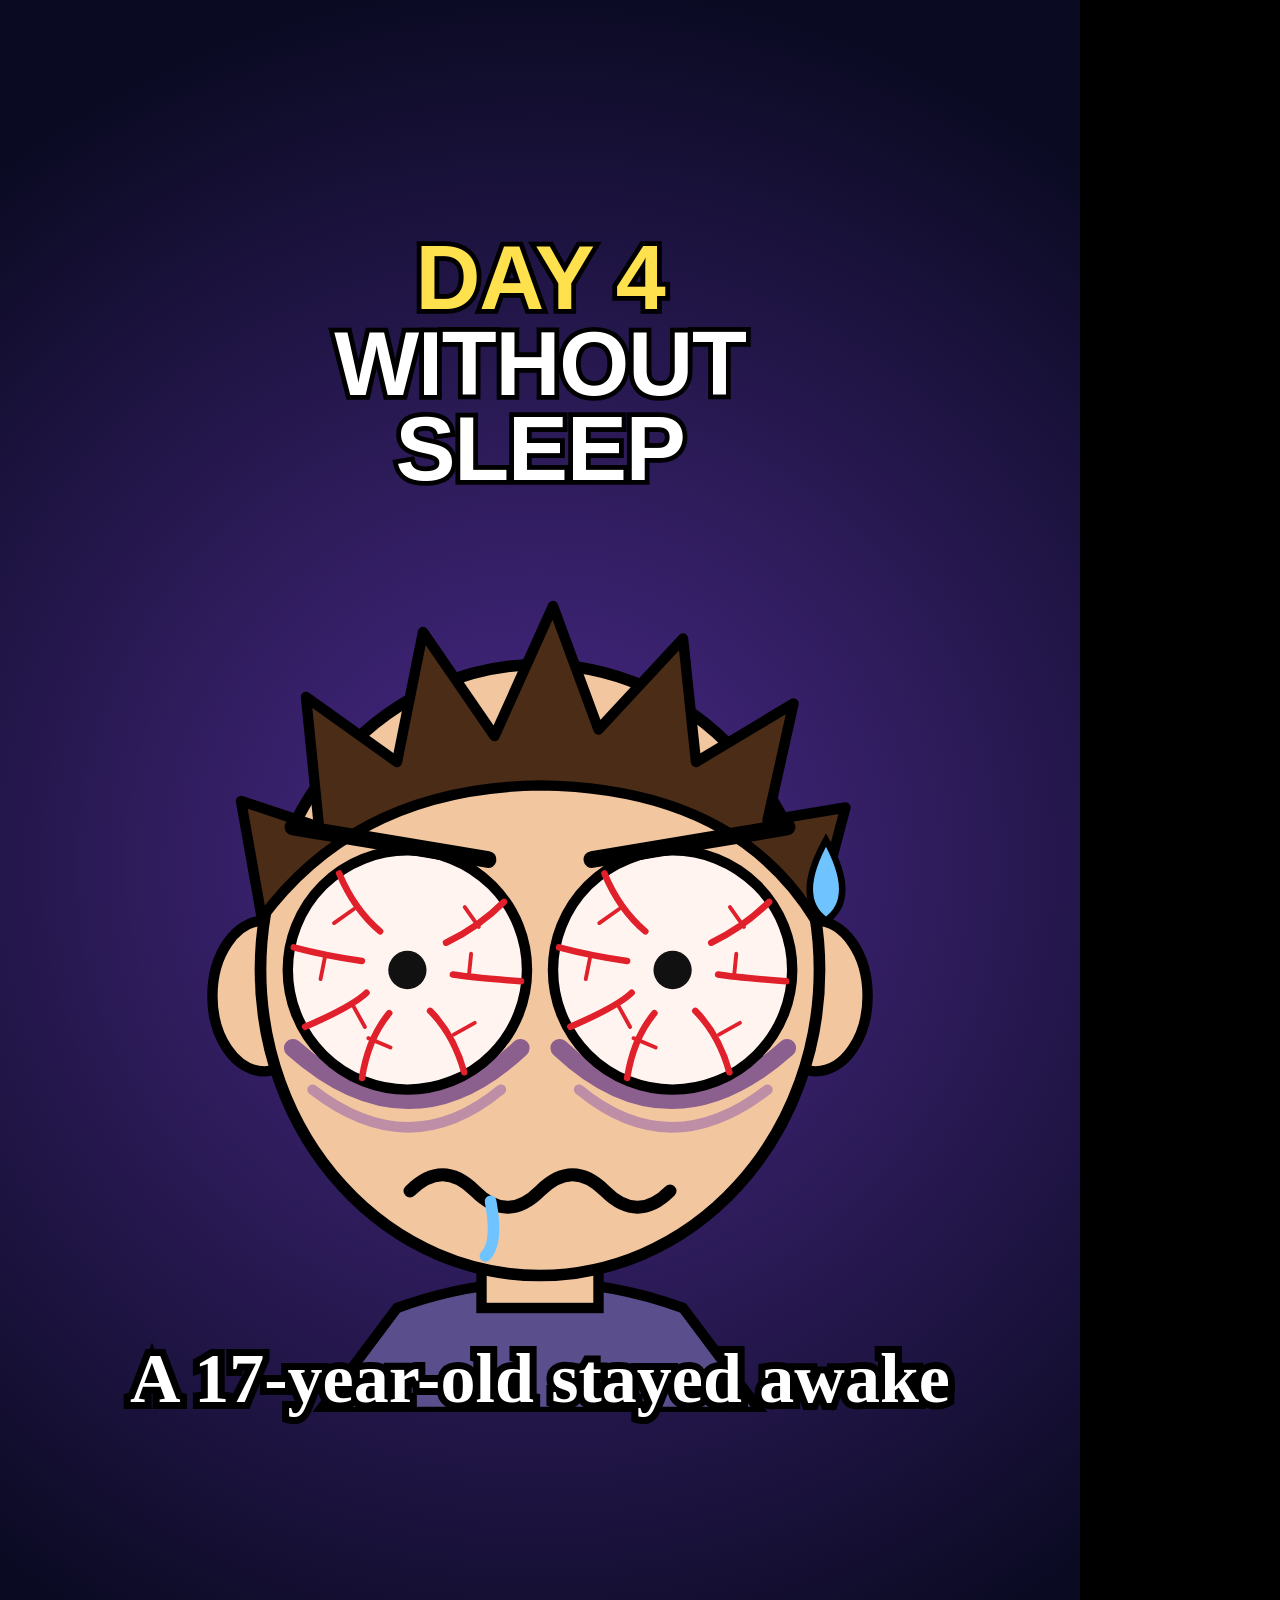
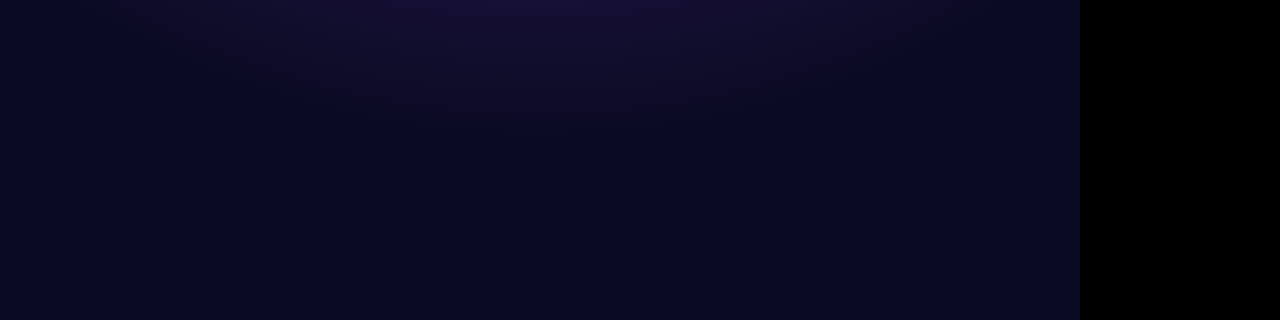
<file: upload-package/shorts/shorts-source.html>
<!doctype html><html><head><meta charset="utf-8"><style>
html,body{margin:0;background:#000}
#c{width:1080px;height:1920px;position:relative;overflow:hidden;font-family:'Inter',sans-serif}
.t{position:absolute;left:0;right:0;text-align:center;font-weight:900;line-height:.95;color:#FFE14D;-webkit-text-stroke:16px #000;paint-order:stroke fill;text-transform:uppercase;letter-spacing:-2px}
.cap{position:absolute;left:70px;right:70px;top:1340px;text-align:center;font:900 70px/1.12 Inter;color:#fff;-webkit-text-stroke:14px #000;paint-order:stroke fill}
.cap b{color:#FFE14D}
.abs{position:absolute}
</style></head><body><div id="c"></div><script>
function eye(cx, cy, r, mood){
  let s = `<circle cx="${cx}" cy="${cy}" r="${r}" fill="${mood==='happy'?'#fff':'#FFF4F0'}" stroke="#000" stroke-width="8"/>`;
  if (mood !== 'happy'){
    // blood vessels
    const veins = [[-1,-.2],[-.9,.5],[1,.1],[.85,-.6],[-.4,.95],[.5,.9],[-.6,-.85]];
    veins.forEach(([dx,dy],i)=>{
      const x1=cx+dx*r*.95, y1=cy+dy*r*.95, mx=cx+dx*r*.6+(i%2?8:-8), my=cy+dy*r*.6, x2=cx+dx*r*.38, y2=cy+dy*r*.38;
      s += `<path d="M${x1} ${y1} Q${mx} ${my} ${x2} ${y2}" stroke="#E0202A" stroke-width="5" fill="none" stroke-linecap="round"/>`;
      s += `<path d="M${mx} ${my} l${dy*18} ${-dx*18}" stroke="#E0202A" stroke-width="3" fill="none" stroke-linecap="round"/>`;
    });
  }
  if (mood === 'spiral'){
    let d = `M${cx} ${cy}`;
    for (let a=0; a<6*Math.PI; a+=0.2){ const rr = a/(6*Math.PI)*r*.72; d += ` L${cx+Math.cos(a)*rr} ${cy+Math.sin(a)*rr}`; }
    s += `<path d="${d}" stroke="#000" stroke-width="7" fill="none" stroke-linecap="round"/>`;
  } else if (mood === 'happy'){
    s += `<circle cx="${cx+6}" cy="${cy+4}" r="${r*.42}" fill="#2B1B10"/><circle cx="${cx+16}" cy="${cy-8}" r="${r*.14}" fill="#fff"/>`;
  } else {
    // tiny shrunken pupil = shock
    s += `<circle cx="${cx}" cy="${cy}" r="${r*.16}" fill="#111"/>`;
  }
  return s;
}
function face(mood, opts={}){
  const skin = mood==='happy' ? '#FFD2A6' : '#F2C7A0';
  let s = `<svg viewBox="0 0 600 640" width="${opts.w||600}" height="${(opts.w||600)*640/600}" xmlns="http://www.w3.org/2000/svg">`;
  // neck + shirt
  s += `<path d="M190 560 Q300 520 410 560 L470 640 L130 640 Z" fill="${mood==='happy'?'#3BA7FF':'#5B4E8C'}" stroke="#000" stroke-width="8"/>`;
  s += `<rect x="255" y="470" width="90" height="90" fill="${skin}" stroke="#000" stroke-width="8"/>`;
  // ears
  s += `<ellipse cx="88" cy="320" rx="40" ry="58" fill="${skin}" stroke="#000" stroke-width="8"/><ellipse cx="512" cy="320" rx="40" ry="58" fill="${skin}" stroke="#000" stroke-width="8"/>`;
  // head
  s += `<ellipse cx="300" cy="300" rx="215" ry="235" fill="${skin}" stroke="#000" stroke-width="9"/>`;
  // hair
  if (mood==='happy'){
    s += `<path d="M92 250 Q110 70 300 62 Q490 70 508 250 Q450 150 300 150 Q160 150 92 250Z" fill="#4A2C17" stroke="#000" stroke-width="8"/>`;
  } else {
    s += `<path d="M86 260 L70 170 L130 190 L120 90 L190 140 L210 40 L265 120 L310 20 L345 115 L410 45 L420 140 L495 95 L475 185 L535 175 L512 262 Q450 160 300 158 Q160 160 86 260Z" fill="#4A2C17" stroke="#000" stroke-width="8" stroke-linejoin="round"/>`;
  }
  // eye bags
  if (mood!=='happy'){
    s += `<path d="M110 360 Q200 440 285 360" stroke="#7A4E8C" stroke-width="14" fill="none" stroke-linecap="round" opacity=".85"/>`;
    s += `<path d="M315 360 Q400 440 490 360" stroke="#7A4E8C" stroke-width="14" fill="none" stroke-linecap="round" opacity=".85"/>`;
    s += `<path d="M125 392 Q200 450 270 392" stroke="#9B6AA8" stroke-width="8" fill="none" stroke-linecap="round" opacity=".6"/>`;
    s += `<path d="M330 392 Q400 450 475 392" stroke="#9B6AA8" stroke-width="8" fill="none" stroke-linecap="round" opacity=".6"/>`;
  }
  // eyes
  const er = mood==='happy' ? 58 : 92;
  s += eye(198, 300, er, mood) + eye(402, 300, er, mood);
  // brows
  if (mood==='happy'){
    s += `<path d="M150 215 Q198 190 246 215" stroke="#000" stroke-width="12" fill="none" stroke-linecap="round"/><path d="M354 215 Q402 190 450 215" stroke="#000" stroke-width="12" fill="none" stroke-linecap="round"/>`;
  } else {
    s += `<path d="M110 190 L260 215" stroke="#000" stroke-width="13" stroke-linecap="round"/><path d="M490 190 L340 215" stroke="#000" stroke-width="13" stroke-linecap="round"/>`;
  }
  // mouth
  if (mood==='happy'){
    s += `<path d="M215 430 Q300 510 385 430 Z" fill="#7A1F1F" stroke="#000" stroke-width="8" stroke-linejoin="round"/><path d="M240 448 Q300 470 360 448" fill="#fff"/>`;
  } else {
    s += `<path d="M200 470 Q225 445 250 470 T300 470 T350 470 T400 470" stroke="#000" stroke-width="10" fill="none" stroke-linecap="round"/>`;
    s += `<path d="M262 478 Q268 510 258 520" stroke="#6FC3FF" stroke-width="9" fill="none" stroke-linecap="round"/>`; // drool
  }
  // sweat drop
  if (mood!=='happy') s += `<path d="M520 200 Q545 245 520 262 Q495 245 520 200Z" fill="#6FC3FF" stroke="#000" stroke-width="5"/>`;
  s += `</svg>`;
  return s;
}
function mug(x,y,sc=1){
  return `<svg style="position:absolute;left:${x}px;top:${y}px" width="${200*sc}" height="${230*sc}" viewBox="0 0 200 230">
   <path d="M60 40 Q50 15 65 0 M100 40 Q90 15 105 0 M140 40 Q130 15 145 0" stroke="#fff" stroke-width="7" fill="none" stroke-linecap="round" opacity=".8"/>
   <path d="M150 90 Q195 95 190 135 Q185 175 145 170" stroke="#000" stroke-width="24" fill="none"/>
   <path d="M150 90 Q195 95 190 135 Q185 175 145 170" stroke="#fff" stroke-width="10" fill="none"/>
   <path d="M30 55 L170 55 L158 215 Q100 230 42 215 Z" fill="#fff" stroke="#000" stroke-width="9" stroke-linejoin="round"/>
   <text x="100" y="160" text-anchor="middle" font-family="Inter" font-weight="900" font-size="58" fill="#E8202A">x12</text></svg>`;
}
function clock(x,y,size,label){
  return `<svg style="position:absolute;left:${x}px;top:${y}px" width="${size}" height="${size}" viewBox="0 0 200 200">
   <circle cx="100" cy="100" r="88" fill="#fff" stroke="#000" stroke-width="12"/>
   ${[...Array(12)].map((_,i)=>{const a=i*Math.PI/6;return `<line x1="${100+Math.cos(a)*70}" y1="${100+Math.sin(a)*70}" x2="${100+Math.cos(a)*80}" y2="${100+Math.sin(a)*80}" stroke="#000" stroke-width="6"/>`}).join('')}
   <line x1="100" y1="100" x2="100" y2="38" stroke="#000" stroke-width="10" stroke-linecap="round"/>
   <line x1="100" y1="100" x2="148" y2="122" stroke="#E8202A" stroke-width="8" stroke-linecap="round"/>
   <circle cx="100" cy="100" r="9" fill="#000"/></svg>`;
}
function arrow(x,y,rot,len=230){
  return `<svg style="position:absolute;left:${x}px;top:${y}px;transform:rotate(${rot}deg);transform-origin:0 50%" width="${len+40}" height="120" viewBox="0 0 ${len+40} 120">
   <path d="M0 60 L${len-50} 60" stroke="#000" stroke-width="40" stroke-linecap="round"/>
   <path d="M${len-80} 10 L${len+20} 60 L${len-80} 110 Z" fill="#000" stroke="#000" stroke-width="14" stroke-linejoin="round"/>
   <path d="M0 60 L${len-50} 60" stroke="#E8202A" stroke-width="24" stroke-linecap="round"/>
   <path d="M${len-70} 26 L${len} 60 L${len-70} 94 Z" fill="#E8202A"/></svg>`;
}

const W=1080,H=1920;
const ease=x=>1-Math.pow(1-Math.min(1,Math.max(0,x)),3);
const pop=u=>{const k=Math.min(1,u/0.35);return 0.6+0.4*ease(k)+0.08*Math.sin(Math.min(1,k)*Math.PI)};
function helmetFace(){
  const h=`<path d="M45 345 C45 0 555 0 555 345 L515 365 L495 300 C480 170 120 170 105 300 L85 365 Z" fill="#1E5AA8" stroke="#000" stroke-width="10" stroke-linejoin="round"/>
  <path d="M300 18 L300 175" stroke="#fff" stroke-width="30"/><path d="M300 18 L300 175" stroke="#E8202A" stroke-width="12"/>
  <circle cx="92" cy="330" r="22" fill="#0E2E5C" stroke="#000" stroke-width="6"/>
  <g stroke="#000" stroke-width="22" stroke-linecap="round"><path d="M120 420 L480 420 M150 500 L450 500 M230 400 L230 530 M370 400 L370 530"/></g>
  <g stroke="#C9CED6" stroke-width="12" stroke-linecap="round"><path d="M120 420 L480 420 M150 500 L450 500 M230 400 L230 530 M370 400 L370 530"/></g>`;
  return face('wrecked',{w:780}).replace(/<\/svg>$/,h+'</svg>');
}
function pizza(){return `<svg width="520" height="520" viewBox="0 0 520 520"><path d="M60 80 Q260 10 460 80 L260 500 Z" fill="#FFC94A" stroke="#000" stroke-width="12" stroke-linejoin="round"/>
 <path d="M60 80 Q260 10 460 80 L440 120 Q260 60 80 120 Z" fill="#D9892B" stroke="#000" stroke-width="10" stroke-linejoin="round"/>
 ${[[200,170],[320,180],[260,280],[230,380],[330,300]].map(([x,y])=>`<circle cx="${x}" cy="${y}" r="34" fill="#D63A2A" stroke="#000" stroke-width="7"/>`).join('')}</svg>`}
function beer(){return `<svg width="300" height="380" viewBox="0 0 300 380"><path d="M210 120 Q290 120 285 200 Q280 280 210 275" stroke="#000" stroke-width="34" fill="none"/><path d="M210 120 Q290 120 285 200 Q280 280 210 275" stroke="#fff" stroke-width="16" fill="none"/>
 <rect x="30" y="80" width="190" height="280" rx="20" fill="#FFB627" stroke="#000" stroke-width="12"/>
 <path d="M20 90 Q40 20 90 50 Q120 10 160 45 Q210 20 230 90 Z" fill="#fff" stroke="#000" stroke-width="12" stroke-linejoin="round"/></svg>`}
function capAt(lines,u,dur){ // lines: array of chunks; distribute by word count
  const wc=lines.map(l=>l.split(' ').length),tot=wc.reduce((a,b)=>a+b,0);let acc=0;
  for(let i=0;i<lines.length;i++){acc+=wc[i]/tot*dur;if(u<acc)return lines[i]}return lines[lines.length-1];}
const hl=s=>s.replace(/\*(.+?)\*/g,'<b>$1</b>');

const SH={
 1:{dur:35,segs:[
  {a:0,b:3,cap:['A 17-year-old stayed awake','for *11 days* straight.'],draw:(u)=>`
     <div class="abs" style="inset:0;background:radial-gradient(circle at 50% 45%,#4B2A8A,#0A0A22 75%)"></div>
     <div class="abs" style="left:${540-390}px;top:580px;transform:scale(${1+u*0.12});transform-origin:50% 40%">${face('wrecked',{w:780})}</div>
     <div class="t" style="top:150px;font-size:150px;transform:scale(${pop(u)})">DAY 4<br><span style="color:#fff">WITHOUT SLEEP</span></div>`},
  {a:3,b:12,cap:['By *day 3* he was seeing things:','shadows moving…','street signs that','looked like *people*.'],draw:(u)=>{
     const st=window.__d/4, day=Math.min(4,1+Math.floor(u/st)), fl=(u%st)<0.25?Math.abs(Math.cos((u%st)/0.25*Math.PI)):1;
     const shadows=[0,1,2].map(i=>{const x=((u*90+i*400)%1400)-200,y=250+i*330;return `<svg class="abs" style="left:${x}px;top:${y}px;opacity:.55" width="220" height="300" viewBox="0 0 220 300"><path d="M110 10 Q190 10 200 110 L215 300 L5 300 L20 110 Q30 10 110 10Z" fill="#000"/><ellipse cx="80" cy="100" rx="16" ry="9" fill="#FF3B3B"/><ellipse cx="140" cy="100" rx="16" ry="9" fill="#FF3B3B"/></svg>`}).join('');
     return `<div class="abs" style="inset:0;background:radial-gradient(circle at 50% 40%,#1E6B5A,#05141A 75%)"></div>${shadows}
     <div class="abs" style="left:290px;top:230px;width:500px;height:560px;background:#fff;border:14px solid #000;border-radius:40px;transform:scaleY(${fl});overflow:hidden">
       <div style="height:150px;background:#E8202A;border-bottom:12px solid #000;font:900 100px/150px Inter;color:#fff;text-align:center">DAY</div>
       <div style="font:900 330px/400px Inter;text-align:center;color:#111">${day}</div></div>
     <div class="abs" style="left:330px;top:820px;transform:rotate(${Math.sin(u*3)*4}deg)">${face('wrecked',{w:420})}</div>`}},
  {a:12,b:25,cap:['And on *day 4?*','He became convinced','he was a *professional*','*football player.*','He wasn\'t joking.','He *believed* it.'],draw:(u)=>{
     const crowd=[...Array(70)].map((_,i)=>`<div class="abs" style="left:${(i*137)%1080}px;top:${60+((i*53)%300)+Math.sin(u*8+i)*10}px;width:46px;height:46px;border-radius:50%;background:hsl(${(i*47)%360},70%,60%);border:5px solid #000"></div>`).join('');
     const flash=(Math.floor(u*6)%5===0)?'opacity:.9':'opacity:0';
     return `<div class="abs" style="inset:0;background:linear-gradient(#0B1E3D 0 22%,#2E8B3A 22%)"></div>${crowd}
     <div class="abs" style="left:0;right:0;top:0;height:420px;background:#fff;${flash}"></div>
     <div class="abs" style="left:0;right:0;top:860px;height:14px;background:#fff"></div>
     <div class="abs" style="left:150px;top:${420-Math.abs(Math.sin(u*4))*40}px">${helmetFace()}</div>
     <div class="t" style="top:1120px;font-size:130px;transform:rotate(-4deg) scale(${pop(u)})">"I'M A PRO!"</div>`}},
  {a:25,b:35,cap:['So how long did he sleep','when it was all over?','The answer\'s in','the *full video.*'],draw:(u)=>{
     const z=[0,1,2].map(i=>{const k=((u*0.6+i/3)%1);return `<div class="abs" style="left:${700+k*150+i*20}px;top:${700-k*450}px;font:900 ${70+k*80}px Inter;color:#fff;-webkit-text-stroke:10px #000;paint-order:stroke fill;opacity:${1-k}">Z</div>`}).join('');
     const fall=ease(u/0.8);
     return `<div class="abs" style="inset:0;background:radial-gradient(circle at 50% 40%,#2A3B7A,#0A0F2A 75%)"></div>
     <div class="abs" style="left:880px;top:140px;width:120px;height:120px;border-radius:50%;background:#FFF3B0;box-shadow:-30px 0 0 0 #2A3B7A inset"></div>
     <div class="abs" style="left:60px;top:860px;width:960px;height:120px;background:#8A5A3B;border:12px solid #000;border-radius:20px"></div>
     <div class="abs" style="left:90px;top:740px;width:320px;height:150px;background:#fff;border:12px solid #000;border-radius:70px"></div>
     <div class="abs" style="left:${120}px;top:${380+fall*120}px;transform:rotate(${-90*fall}deg);transform-origin:50% 60%">${face('wrecked',{w:420})}</div>
     <div class="abs" style="left:330px;top:770px;width:690px;height:160px;background:#3BA7FF;border:12px solid #000;border-radius:30px 30px 10px 10px"></div>
     ${z}
     ${u>5?`<div class="t" style="top:1080px;font-size:130px;transform:scale(${1+0.06*Math.sin(u*6)})">FULL VIDEO ↓</div>`:''}`}},
 ]},
 2:{dur:25,segs:[
  {a:0,b:3,cap:['Pulled an all-nighter?','Your brain might be *"drunk"*','right now.'],draw:(u)=>`
     <div class="abs" style="inset:0;background:radial-gradient(circle at 50% 45%,#7A2E8C,#1A0A2A 75%)"></div>
     <div class="abs" style="left:100px;right:100px;top:1180px;height:18px;background:#fff;border:6px solid #000"></div>
     <div class="abs" style="left:${150+Math.sin(u*5)*60}px;top:430px;transform:rotate(${Math.sin(u*4)*14}deg);transform-origin:50% 100%">${face('wrecked',{w:780})}</div>
     <div class="t" style="top:150px;font-size:150px;transform:scale(${pop(u)})">24 HRS<br>AWAKE = ?</div>`},
  {a:3,b:15,cap:['Staying awake about *24 hours*','impairs you about as much as','a blood alcohol level of *0.10%*.','That\'s over the','*legal driving limit.*'],draw:(u)=>`
     <div class="abs" style="inset:0;background:radial-gradient(circle at 50% 40%,#C2410C,#3A0E05 75%)"></div>
     <div class="abs" style="left:130px;top:${350+Math.sin(u*2)*15}px">${clock(0,0,330)}</div>
     <div class="t" style="top:400px;left:470px;right:auto;font-size:230px;color:#fff">=</div>
     <div class="abs" style="left:640px;top:${330+Math.sin(u*2+1)*15}px">${beer()}</div>
     <div class="t" style="top:830px;font-size:${u<0.4?150*pop(u/0.4*0.35):190}px">≈ 0.10%<br><span style="color:#fff;font-size:120px">BAC</span></div>
     ${u>8?`<div class="abs" style="left:300px;top:150px;width:480px;padding:20px;background:#E8202A;border:10px solid #000;border-radius:24px;font:900 70px Inter;color:#fff;text-align:center;transform:rotate(-3deg) scale(${pop(u-8)})">DON'T DRIVE!</div>`:''}`},
  {a:15,b:25,cap:['That\'s also why *4 a.m. pizza*','suddenly sounds like a great idea.','Want to see what happens','after *11 days?*','Full video linked.'],draw:(u)=>{
     const hearts=[0,1,2,3].map(i=>{const k=((u*0.5+i/4)%1);return `<div class="abs" style="left:${150+i*220}px;top:${900-k*700}px;font-size:${90}px;opacity:${1-k}">❤️</div>`}).join('');
     return `<div class="abs" style="inset:0;background:radial-gradient(circle at 50% 45%,#FFB627,#C2410C 80%)"></div>${hearts}
     <div class="abs" style="left:150px;top:300px">${face('happy',{w:780})}</div>
     <div class="abs" style="left:280px;top:${740+Math.sin(u*5)*12}px;transform:rotate(${-8+Math.sin(u*3)*5}deg)">${pizza()}</div>
     <div class="t" style="top:120px;font-size:130px;transform:rotate(-3deg) scale(${pop(u)})">4 A.M. 🍕</div>
     ${u>6?`<div class="t" style="top:1660px;font-size:110px;transform:scale(${1+0.06*Math.sin(u*6)})">FULL VIDEO ↓</div>`:''}`}},
 ]}};
const S=SH[new URLSearchParams(location.search).get('s')||1];
const qd=new URLSearchParams(location.search).get('d');
if(qd){let a=0;qd.split(',').map(Number).forEach((d,i)=>{S.segs[i].a=a;S.segs[i].b=a+d;a+=d});S.dur=a;}
window.DUR=S.dur;
const c=document.getElementById('c');
window.render=t=>{const s=S.segs.find(s=>t>=s.a&&t<s.b)||S.segs[S.segs.length-1];const u=t-s.a;window.__d=s.b-s.a;
  c.innerHTML=s.draw(u)+`<div class="cap">${hl(capAt(s.cap,u,s.b-s.a))}</div>`;};
render(0);
</script></body></html>
</file>
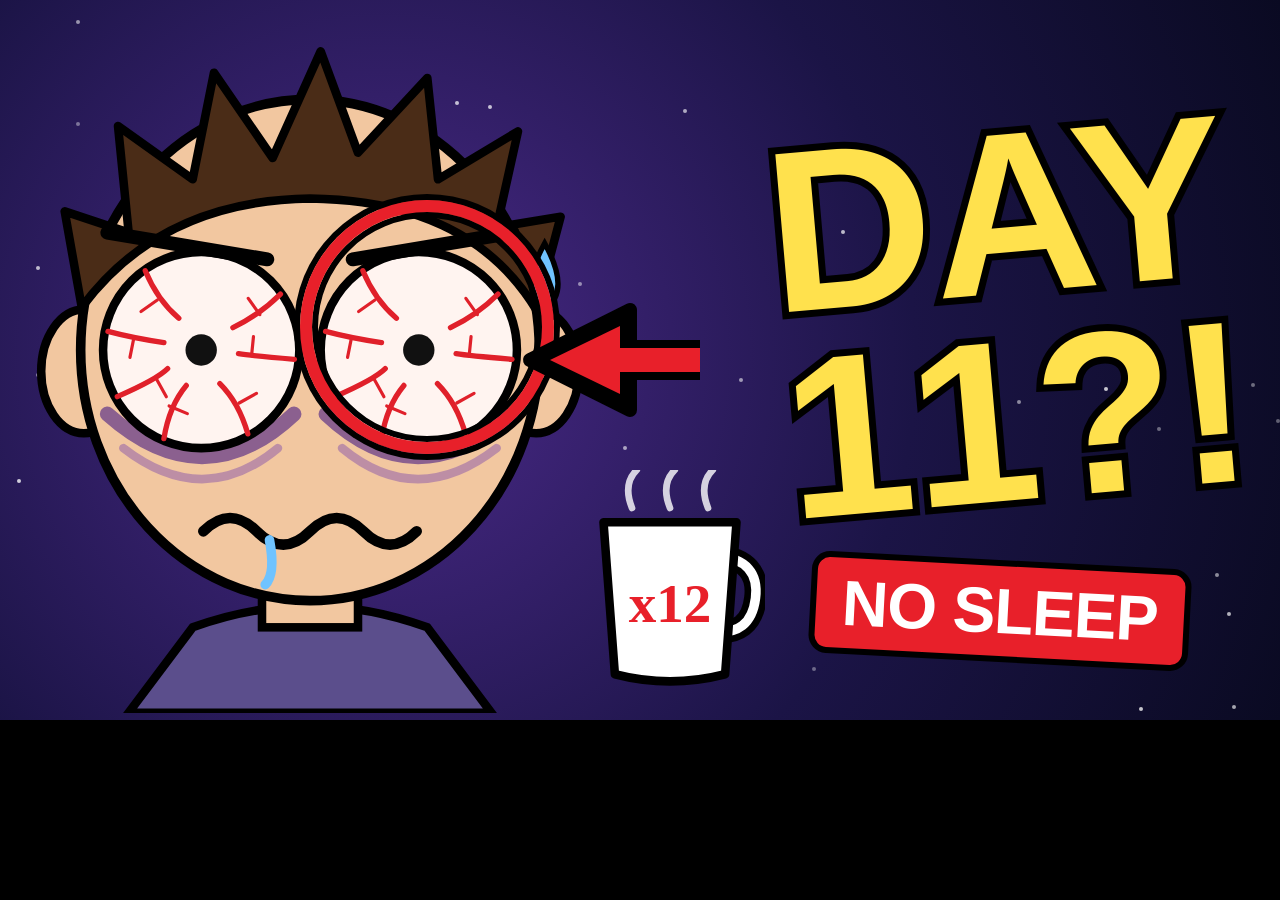
<file: upload-package/thumbnails/thumbnail-source.html>
<!doctype html>
<html><head><meta charset="utf-8">
<style>
  html,body{margin:0;padding:0;background:#000}
  #c{width:1280px;height:720px;position:relative;overflow:hidden;font-family:'Inter','Inter Display',sans-serif}
  .t{position:absolute;font-weight:900;line-height:.9;letter-spacing:-2px;
     color:#FFE14D;-webkit-text-stroke:14px #000;paint-order:stroke fill;text-transform:uppercase}
  .w{color:#fff}
  .pill{position:absolute;background:#E8202A;color:#fff;font-weight:900;border:6px solid #000;
     border-radius:18px;padding:8px 26px;text-transform:uppercase;letter-spacing:-1px}
</style></head>
<body><div id="c"></div>
<script>
const V = new URLSearchParams(location.search).get('v') || 'A';
const c = document.getElementById('c');

// ---------- cartoon face (original art) ----------
function eye(cx, cy, r, mood){
  let s = `<circle cx="${cx}" cy="${cy}" r="${r}" fill="${mood==='happy'?'#fff':'#FFF4F0'}" stroke="#000" stroke-width="8"/>`;
  if (mood !== 'happy'){
    // blood vessels
    const veins = [[-1,-.2],[-.9,.5],[1,.1],[.85,-.6],[-.4,.95],[.5,.9],[-.6,-.85]];
    veins.forEach(([dx,dy],i)=>{
      const x1=cx+dx*r*.95, y1=cy+dy*r*.95, mx=cx+dx*r*.6+(i%2?8:-8), my=cy+dy*r*.6, x2=cx+dx*r*.38, y2=cy+dy*r*.38;
      s += `<path d="M${x1} ${y1} Q${mx} ${my} ${x2} ${y2}" stroke="#E0202A" stroke-width="5" fill="none" stroke-linecap="round"/>`;
      s += `<path d="M${mx} ${my} l${dy*18} ${-dx*18}" stroke="#E0202A" stroke-width="3" fill="none" stroke-linecap="round"/>`;
    });
  }
  if (mood === 'spiral'){
    let d = `M${cx} ${cy}`;
    for (let a=0; a<6*Math.PI; a+=0.2){ const rr = a/(6*Math.PI)*r*.72; d += ` L${cx+Math.cos(a)*rr} ${cy+Math.sin(a)*rr}`; }
    s += `<path d="${d}" stroke="#000" stroke-width="7" fill="none" stroke-linecap="round"/>`;
  } else if (mood === 'happy'){
    s += `<circle cx="${cx+6}" cy="${cy+4}" r="${r*.42}" fill="#2B1B10"/><circle cx="${cx+16}" cy="${cy-8}" r="${r*.14}" fill="#fff"/>`;
  } else {
    // tiny shrunken pupil = shock
    s += `<circle cx="${cx}" cy="${cy}" r="${r*.16}" fill="#111"/>`;
  }
  return s;
}
function face(mood, opts={}){
  const skin = mood==='happy' ? '#FFD2A6' : '#F2C7A0';
  let s = `<svg viewBox="0 0 600 640" width="${opts.w||600}" height="${(opts.w||600)*640/600}" xmlns="http://www.w3.org/2000/svg">`;
  // neck + shirt
  s += `<path d="M190 560 Q300 520 410 560 L470 640 L130 640 Z" fill="${mood==='happy'?'#3BA7FF':'#5B4E8C'}" stroke="#000" stroke-width="8"/>`;
  s += `<rect x="255" y="470" width="90" height="90" fill="${skin}" stroke="#000" stroke-width="8"/>`;
  // ears
  s += `<ellipse cx="88" cy="320" rx="40" ry="58" fill="${skin}" stroke="#000" stroke-width="8"/><ellipse cx="512" cy="320" rx="40" ry="58" fill="${skin}" stroke="#000" stroke-width="8"/>`;
  // head
  s += `<ellipse cx="300" cy="300" rx="215" ry="235" fill="${skin}" stroke="#000" stroke-width="9"/>`;
  // hair
  if (mood==='happy'){
    s += `<path d="M92 250 Q110 70 300 62 Q490 70 508 250 Q450 150 300 150 Q160 150 92 250Z" fill="#4A2C17" stroke="#000" stroke-width="8"/>`;
  } else {
    s += `<path d="M86 260 L70 170 L130 190 L120 90 L190 140 L210 40 L265 120 L310 20 L345 115 L410 45 L420 140 L495 95 L475 185 L535 175 L512 262 Q450 160 300 158 Q160 160 86 260Z" fill="#4A2C17" stroke="#000" stroke-width="8" stroke-linejoin="round"/>`;
  }
  // eye bags
  if (mood!=='happy'){
    s += `<path d="M110 360 Q200 440 285 360" stroke="#7A4E8C" stroke-width="14" fill="none" stroke-linecap="round" opacity=".85"/>`;
    s += `<path d="M315 360 Q400 440 490 360" stroke="#7A4E8C" stroke-width="14" fill="none" stroke-linecap="round" opacity=".85"/>`;
    s += `<path d="M125 392 Q200 450 270 392" stroke="#9B6AA8" stroke-width="8" fill="none" stroke-linecap="round" opacity=".6"/>`;
    s += `<path d="M330 392 Q400 450 475 392" stroke="#9B6AA8" stroke-width="8" fill="none" stroke-linecap="round" opacity=".6"/>`;
  }
  // eyes
  const er = mood==='happy' ? 58 : 92;
  s += eye(198, 300, er, mood) + eye(402, 300, er, mood);
  // brows
  if (mood==='happy'){
    s += `<path d="M150 215 Q198 190 246 215" stroke="#000" stroke-width="12" fill="none" stroke-linecap="round"/><path d="M354 215 Q402 190 450 215" stroke="#000" stroke-width="12" fill="none" stroke-linecap="round"/>`;
  } else {
    s += `<path d="M110 190 L260 215" stroke="#000" stroke-width="13" stroke-linecap="round"/><path d="M490 190 L340 215" stroke="#000" stroke-width="13" stroke-linecap="round"/>`;
  }
  // mouth
  if (mood==='happy'){
    s += `<path d="M215 430 Q300 510 385 430 Z" fill="#7A1F1F" stroke="#000" stroke-width="8" stroke-linejoin="round"/><path d="M240 448 Q300 470 360 448" fill="#fff"/>`;
  } else {
    s += `<path d="M200 470 Q225 445 250 470 T300 470 T350 470 T400 470" stroke="#000" stroke-width="10" fill="none" stroke-linecap="round"/>`;
    s += `<path d="M262 478 Q268 510 258 520" stroke="#6FC3FF" stroke-width="9" fill="none" stroke-linecap="round"/>`; // drool
  }
  // sweat drop
  if (mood!=='happy') s += `<path d="M520 200 Q545 245 520 262 Q495 245 520 200Z" fill="#6FC3FF" stroke="#000" stroke-width="5"/>`;
  s += `</svg>`;
  return s;
}
function mug(x,y,sc=1){
  return `<svg style="position:absolute;left:${x}px;top:${y}px" width="${200*sc}" height="${230*sc}" viewBox="0 0 200 230">
   <path d="M60 40 Q50 15 65 0 M100 40 Q90 15 105 0 M140 40 Q130 15 145 0" stroke="#fff" stroke-width="7" fill="none" stroke-linecap="round" opacity=".8"/>
   <path d="M150 90 Q195 95 190 135 Q185 175 145 170" stroke="#000" stroke-width="24" fill="none"/>
   <path d="M150 90 Q195 95 190 135 Q185 175 145 170" stroke="#fff" stroke-width="10" fill="none"/>
   <path d="M30 55 L170 55 L158 215 Q100 230 42 215 Z" fill="#fff" stroke="#000" stroke-width="9" stroke-linejoin="round"/>
   <text x="100" y="160" text-anchor="middle" font-family="Inter" font-weight="900" font-size="58" fill="#E8202A">x12</text></svg>`;
}
function clock(x,y,size,label){
  return `<svg style="position:absolute;left:${x}px;top:${y}px" width="${size}" height="${size}" viewBox="0 0 200 200">
   <circle cx="100" cy="100" r="88" fill="#fff" stroke="#000" stroke-width="12"/>
   ${[...Array(12)].map((_,i)=>{const a=i*Math.PI/6;return `<line x1="${100+Math.cos(a)*70}" y1="${100+Math.sin(a)*70}" x2="${100+Math.cos(a)*80}" y2="${100+Math.sin(a)*80}" stroke="#000" stroke-width="6"/>`}).join('')}
   <line x1="100" y1="100" x2="100" y2="38" stroke="#000" stroke-width="10" stroke-linecap="round"/>
   <line x1="100" y1="100" x2="148" y2="122" stroke="#E8202A" stroke-width="8" stroke-linecap="round"/>
   <circle cx="100" cy="100" r="9" fill="#000"/></svg>`;
}
function arrow(x,y,rot,len=230){
  return `<svg style="position:absolute;left:${x}px;top:${y}px;transform:rotate(${rot}deg);transform-origin:0 50%" width="${len+40}" height="120" viewBox="0 0 ${len+40} 120">
   <path d="M0 60 L${len-50} 60" stroke="#000" stroke-width="40" stroke-linecap="round"/>
   <path d="M${len-80} 10 L${len+20} 60 L${len-80} 110 Z" fill="#000" stroke="#000" stroke-width="14" stroke-linejoin="round"/>
   <path d="M0 60 L${len-50} 60" stroke="#E8202A" stroke-width="24" stroke-linecap="round"/>
   <path d="M${len-70} 26 L${len} 60 L${len-70} 94 Z" fill="#E8202A"/></svg>`;
}
const stars = n => [...Array(n)].map(()=>`<div style="position:absolute;left:${Math.random()*1280}px;top:${Math.random()*720}px;width:4px;height:4px;border-radius:50%;background:#fff;opacity:${.3+Math.random()*.5}"></div>`).join('');

let html = '';
if (V === 'A'){
  c.style.background = 'radial-gradient(circle at 30% 50%, #4B2A8A 0%, #1B1446 55%, #0A0A22 100%)';
  html += stars(40);
  html += `<div style="position:absolute;left:-10px;top:30px">${face('wrecked',{w:640})}</div>`;
  // red ring around the right eye
  html += `<div style="position:absolute;left:300px;top:200px;width:230px;height:230px;border-radius:50%;border:12px solid #E8202A;box-shadow:0 0 0 6px #000, inset 0 0 0 6px #000"></div>`;
  html += `<div class="t" style="right:40px;top:110px;font-size:230px;transform:rotate(-5deg)">DAY<br>11?!</div>`;
  html += arrow(700, 300, 180, 150);
  html += `<div class="pill" style="right:90px;top:560px;font-size:64px;transform:rotate(3deg)">NO SLEEP</div>`;
  html += mug(575, 470, .95);
}
if (V === 'B'){
  c.style.background = 'linear-gradient(90deg,#7FD3FF 0 50%, #2A0F1F 50% 100%)';
  html += `<div style="position:absolute;left:640px;top:0;width:640px;height:720px;background:radial-gradient(circle at 50% 50%, #8A1D2C 0%, #2A0F1F 70%)"></div>`;
  html += `<div style="position:absolute;left:40px;top:150px">${face('happy',{w:520})}</div>`;
  html += `<div style="position:absolute;left:700px;top:140px">${face('spiral',{w:540})}</div>`;
  // lightning divider
  html += `<svg style="position:absolute;left:570px;top:0" width="140" height="720" viewBox="0 0 140 720"><path d="M80 0 L20 300 L90 300 L30 720 L130 260 L60 260 L120 0Z" fill="#FFE14D" stroke="#000" stroke-width="10" stroke-linejoin="round"/></svg>`;
  html += `<div class="t w" style="left:120px;top:30px;font-size:130px">DAY 1</div>`;
  html += `<div class="t" style="right:70px;top:30px;font-size:130px">DAY 11</div>`;
}
if (V === 'C'){
  c.style.background = 'radial-gradient(circle at 70% 55%, #1E6B5A 0%, #0D2B30 55%, #050D12 100%)';
  // shadow "hallucination" creature
  html += `<svg style="position:absolute;left:930px;top:-70px;opacity:.6" width="460" height="820" viewBox="0 0 460 820">
    <path d="M230 30 Q340 30 360 180 L440 820 L20 820 L100 180 Q120 30 230 30Z" fill="#000"/>
    <ellipse cx="185" cy="170" rx="26" ry="14" fill="#FF3B3B"/><ellipse cx="275" cy="170" rx="26" ry="14" fill="#FF3B3B"/>
    <path d="M100 330 Q20 420 -10 520 M360 330 Q440 420 470 520" stroke="#000" stroke-width="34" stroke-linecap="round"/></svg>`;
  html += `<div style="position:absolute;left:600px;top:70px">${face('wrecked',{w:620})}</div>`;
  html += clock(470, 470, 190);
  html += `<div class="t" style="left:50px;top:70px;font-size:190px">11 DAYS</div>`;
  html += `<div class="t w" style="left:50px;top:250px;font-size:150px">AWAKE</div>`;
  html += `<div class="pill" style="left:60px;top:445px;font-size:58px;transform:rotate(-3deg)">264 HOURS</div>`;
}
c.innerHTML = html;
</script></body></html>
</file>
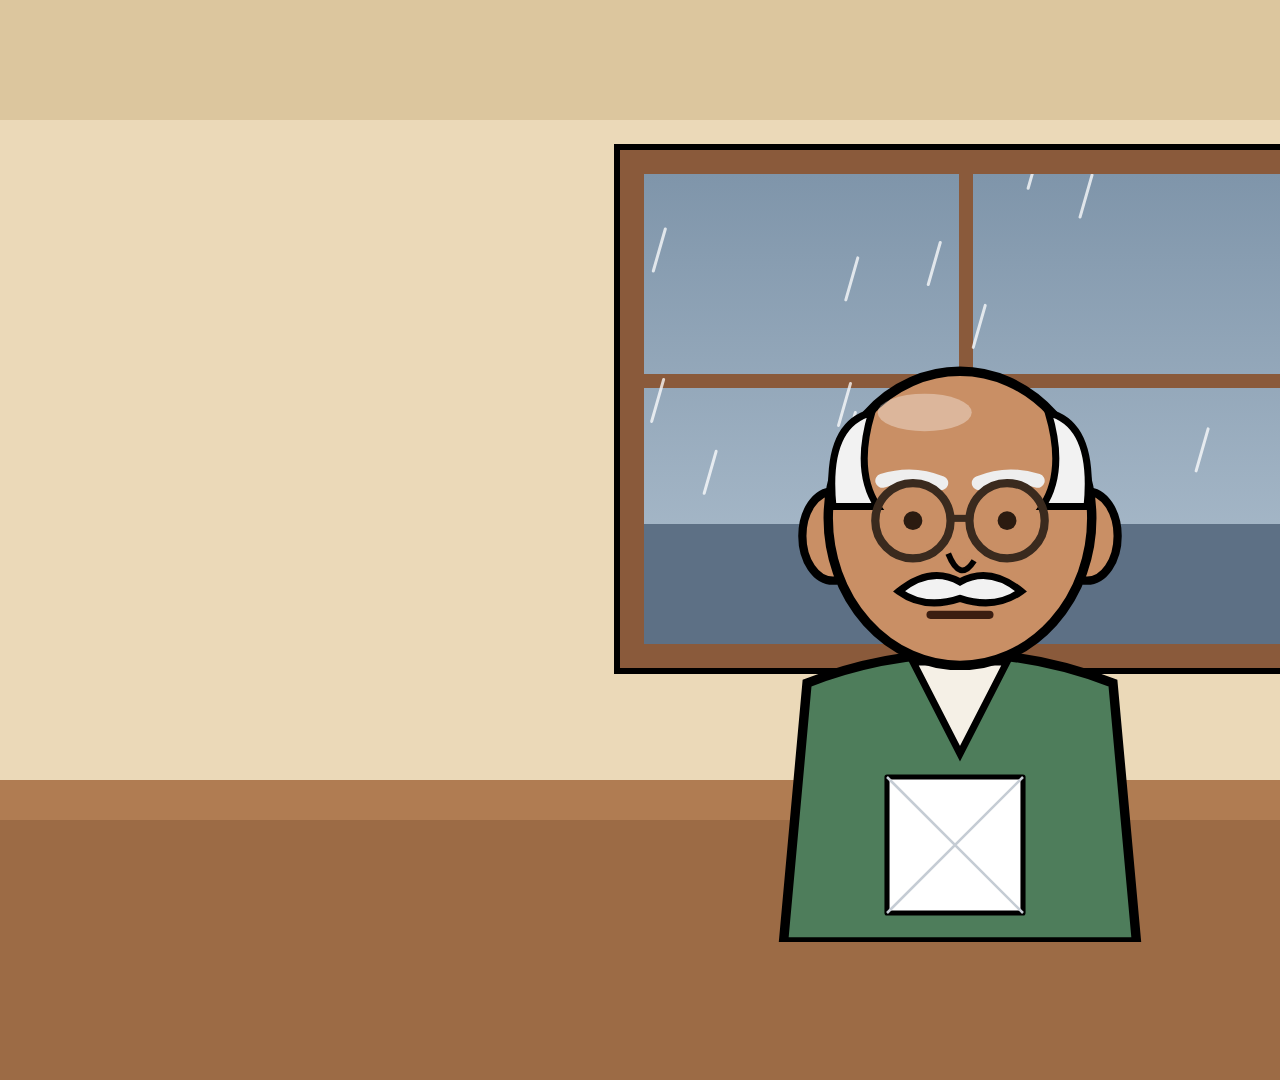
<file: videos/04-paper-boat/video/story.html>
<!doctype html>
<html><head><meta charset="utf-8">
<style>
html,body{margin:0;background:#000}
#c{width:1920px;height:1080px;position:relative;overflow:hidden;font-family:'Inter',sans-serif}
.abs{position:absolute}
.cap{position:absolute;left:180px;right:180px;bottom:70px;text-align:center;font:800 50px/1.25 Inter;color:#fff;-webkit-text-stroke:10px rgba(0,0,0,.85);paint-order:stroke fill}
.t{position:absolute;font-weight:900;line-height:.95;color:#FFE14D;-webkit-text-stroke:18px #000;paint-order:stroke fill;text-transform:uppercase;letter-spacing:-2px}
.hand{font-family:'FreeSerif',serif;font-style:italic;color:#2B3A67}
</style></head><body><div id="c"></div>
<script>
// ======== helpers ========
const clamp=(x,a=0,b=1)=>Math.max(a,Math.min(b,x));
const ease=x=>{x=clamp(x);return x<.5?2*x*x:1-Math.pow(-2*x+2,2)/2};
const lerp=(a,b,k)=>a+(b-a)*k;
function rnd(i){const x=Math.sin(i*127.1)*43758.5453;return x-Math.floor(x)}

// ======== characters (original designs) ========
function girl({mood='smile',w=300,look=0,arm='down'}={}){
  const skin='#A86B45',eyeX=look*8;
  let mouth={smile:'<path d="M118 190 Q150 222 182 190" stroke="#3B1D10" stroke-width="8" fill="none" stroke-linecap="round"/>',
    flat:'<path d="M125 198 L175 198" stroke="#3B1D10" stroke-width="8" stroke-linecap="round"/>',
    sad:'<path d="M122 205 Q150 185 178 205" stroke="#3B1D10" stroke-width="8" fill="none" stroke-linecap="round"/>',
    wow:'<ellipse cx="150" cy="200" rx="16" ry="20" fill="#5A1E1E" stroke="#3B1D10" stroke-width="6"/>',
    focus:'<path d="M128 196 Q150 204 172 196" stroke="#3B1D10" stroke-width="7" fill="none"/><path d="M160 199 Q170 218 180 204" fill="#E86A7A" stroke="#3B1D10" stroke-width="4"/>',
    big:'<path d="M112 186 Q150 238 188 186 Z" fill="#5A1E1E" stroke="#3B1D10" stroke-width="7" stroke-linejoin="round"/>'}[mood];
  const arms=arm==='up'?'<path d="M70 270 L30 170 M230 270 L270 170" stroke="#F7C53B" stroke-width="34" stroke-linecap="round"/><circle cx="30" cy="165" r="20" fill="'+skin+'"/><circle cx="270" cy="165" r="20" fill="'+skin+'"/>'
    :arm==='front'?'<path d="M75 280 Q110 330 150 330 M225 280 Q190 330 150 330" stroke="#F7C53B" stroke-width="32" fill="none" stroke-linecap="round"/>'
    :'<path d="M72 270 L50 380 M228 270 L250 380" stroke="#F7C53B" stroke-width="34" stroke-linecap="round"/><circle cx="48" cy="392" r="20" fill="'+skin+'"/><circle cx="252" cy="392" r="20" fill="'+skin+'"/>';
  return `<svg width="${w}" height="${w*1.6}" viewBox="0 0 300 480">
   <rect x="100" y="420" width="38" height="50" fill="#D2463A" stroke="#000" stroke-width="6"/><rect x="162" y="420" width="38" height="50" fill="#D2463A" stroke="#000" stroke-width="6"/>
   <path d="M70 250 L230 250 L260 430 L40 430 Z" fill="#F7C53B" stroke="#000" stroke-width="8" stroke-linejoin="round"/>
   <circle cx="150" cy="300" r="7" fill="#000"/><circle cx="150" cy="345" r="7" fill="#000"/><circle cx="150" cy="390" r="7" fill="#000"/>
   ${arms}
   <circle cx="88" cy="58" r="44" fill="#2B1B10" stroke="#000" stroke-width="6"/><circle cx="212" cy="58" r="44" fill="#2B1B10" stroke="#000" stroke-width="6"/>
   <circle cx="150" cy="150" r="98" fill="${skin}" stroke="#000" stroke-width="8"/>
   <path d="M56 130 Q70 50 150 48 Q230 50 244 130 Q200 90 150 92 Q100 90 56 130Z" fill="#2B1B10"/>
   <ellipse cx="112" cy="150" rx="20" ry="24" fill="#fff" stroke="#000" stroke-width="5"/><ellipse cx="188" cy="150" rx="20" ry="24" fill="#fff" stroke="#000" stroke-width="5"/>
   <circle cx="${114+eyeX}" cy="154" r="11" fill="#2B1B10"/><circle cx="${190+eyeX}" cy="154" r="11" fill="#2B1B10"/>
   <circle cx="${118+eyeX}" cy="148" r="4" fill="#fff"/><circle cx="${194+eyeX}" cy="148" r="4" fill="#fff"/>
   <ellipse cx="88" cy="190" rx="16" ry="9" fill="#E07A6A" opacity=".55"/><ellipse cx="212" cy="190" rx="16" ry="9" fill="#E07A6A" opacity=".55"/>
   ${mouth}</svg>`;
}
function grandpa({mood='blank',w=340}={}){
  const skin='#C98F65';
  const eyes=mood==='smile'?'<path d="M112 162 Q130 148 148 162 M192 162 Q210 148 228 162" stroke="#2B1B10" stroke-width="7" fill="none" stroke-linecap="round"/>'
    :'<circle cx="130" cy="162" r="8" fill="#2B1B10"/><circle cx="210" cy="162" r="8" fill="#2B1B10"/>';
  const mouth=mood==='smile'?'<path d="M132 236 Q170 266 208 236" stroke="#3B1D10" stroke-width="8" fill="none" stroke-linecap="round"/>'
    :mood==='sad'?'<path d="M140 248 Q170 232 200 248" stroke="#3B1D10" stroke-width="7" fill="none" stroke-linecap="round"/>'
    :'<path d="M145 242 L195 242" stroke="#3B1D10" stroke-width="7" stroke-linecap="round"/>';
  const brows=mood==='blank'?'<path d="M104 128 Q130 120 154 130 M186 130 Q210 120 236 128" stroke="#EEE" stroke-width="12" fill="none" stroke-linecap="round"/>'
    :'<path d="M104 122 Q130 108 154 120 M186 120 Q210 108 236 122" stroke="#EEE" stroke-width="12" fill="none" stroke-linecap="round"/>';
  return `<svg width="${w}" height="${w*1.53}" viewBox="0 0 340 520">
   <path d="M40 300 Q170 250 300 300 L320 520 L20 520 Z" fill="#4E7D5B" stroke="#000" stroke-width="8"/>
   <path d="M130 282 L170 360 L210 282 Z" fill="#F5F0E6" stroke="#000" stroke-width="6"/>
   <circle cx="170" cy="400" r="8" fill="#2E4A36"/><circle cx="170" cy="450" r="8" fill="#2E4A36"/>
   <ellipse cx="62" cy="175" rx="26" ry="38" fill="${skin}" stroke="#000" stroke-width="7"/><ellipse cx="278" cy="175" rx="26" ry="38" fill="${skin}" stroke="#000" stroke-width="7"/>
   <ellipse cx="170" cy="160" rx="112" ry="125" fill="${skin}" stroke="#000" stroke-width="8"/>
   <path d="M62 150 Q55 80 95 70 Q80 120 100 150 Z M278 150 Q285 80 245 70 Q260 120 240 150 Z" fill="#F2F2F2" stroke="#000" stroke-width="6"/>
   <ellipse cx="140" cy="70" rx="40" ry="16" fill="#fff" opacity=".35"/>
   ${brows}${eyes}
   <circle cx="130" cy="162" r="32" fill="none" stroke="#3A2A1E" stroke-width="7"/><circle cx="210" cy="162" r="32" fill="none" stroke="#3A2A1E" stroke-width="7"/><path d="M162 160 L178 160" stroke="#3A2A1E" stroke-width="6"/>
   <path d="M160 190 Q170 215 182 196" fill="${skin}" stroke="#000" stroke-width="5"/>
   <path d="M118 222 Q145 200 170 214 Q195 200 222 222 Q200 238 170 228 Q140 238 118 222Z" fill="#F2F2F2" stroke="#000" stroke-width="6"/>
   ${mouth}</svg>`;
}
// paper: k=0 square, k=1 boat
function paper(k,w=200,rot=0,col='#FFFFFF'){
  const sq=[[10,10],[50,10],[90,10],[90,90],[50,90],[10,90],[10,50]];
  const bt=[[5,52],[50,6],[95,52],[95,52],[78,92],[22,92],[5,52]];
  k=ease(k);const pts=sq.map((p,i)=>[lerp(p[0],bt[i][0],k),lerp(p[1],bt[i][1],k)]);
  const lines=k>.6?`<path d="M5 52 L95 52 M50 6 L50 52" stroke="#9AA5B1" stroke-width="2" opacity="${(k-.6)*2.5}"/>`:`<path d="M10 10 L90 90 M90 10 L10 90" stroke="#C5CCD4" stroke-width="1.5" opacity="${1-k*1.6}"/>`;
  return `<svg width="${w}" height="${w}" viewBox="0 0 100 100" style="transform:rotate(${rot}deg);overflow:visible"><polygon points="${pts.map(p=>p.join(',')).join(' ')}" fill="${col}" stroke="#000" stroke-width="3" stroke-linejoin="round"/>${lines}</svg>`;
}
function hat(w){return `<svg width="${w}" height="${w*.6}" viewBox="0 0 100 60"><path d="M5 55 L50 5 L95 55 Z" fill="#fff" stroke="#000" stroke-width="3" stroke-linejoin="round"/><path d="M0 55 L100 55" stroke="#000" stroke-width="5"/></svg>`}
function frog(w){return `<svg width="${w}" height="${w*.7}" viewBox="0 0 100 70"><path d="M10 65 L25 25 L45 40 L55 40 L75 25 L90 65 Z" fill="#fff" stroke="#000" stroke-width="3" stroke-linejoin="round"/><circle cx="28" cy="22" r="7" fill="#fff" stroke="#000" stroke-width="3"/><circle cx="72" cy="22" r="7" fill="#fff" stroke="#000" stroke-width="3"/></svg>`}
function ball(w){return `<svg width="${w}" height="${w}" viewBox="0 0 100 100"><path d="M50 8 L70 15 L90 35 L88 62 L72 88 L45 92 L20 80 L10 55 L15 28 L30 12Z" fill="#fff" stroke="#000" stroke-width="3" stroke-linejoin="round"/><path d="M30 30 L55 45 L40 70 M60 20 L70 55 L50 80 M20 55 L45 50" stroke="#B8C0C8" stroke-width="2" fill="none"/></svg>`}
function rain(t,n=90,inten=1,col='rgba(200,220,255,.55)'){
  return `<svg class="abs" style="left:0;top:0" width="1920" height="1080">${[...Array(Math.round(n*inten))].map((_,i)=>{const x=rnd(i)*1960,sp=900+rnd(i+9)*600,y=((t*sp+rnd(i+3)*1080)%1180)-100;return `<path d="M${x} ${y} l-12 42" stroke="${col}" stroke-width="3" stroke-linecap="round"/>`}).join('')}</svg>`;
}
function kitchen(t,inten=1){
  return `<div class="abs" style="inset:0;background:#EBD9B8"></div>
  <div class="abs" style="left:0;right:0;top:0;height:120px;background:#DCC69E"></div>
  <div class="abs" style="left:620px;top:150px;width:680px;height:470px;border:24px solid #8A5A3B;outline:6px solid #000;background:linear-gradient(#7F95AA,#AFC0CF);overflow:hidden">
     <div class="abs" style="left:0;right:0;bottom:0;height:120px;background:#5D7085"></div>
     <div class="abs" style="left:315px;top:0;width:14px;height:100%;background:#8A5A3B"></div>
     <div class="abs" style="left:0;top:200px;width:100%;height:14px;background:#8A5A3B"></div>
     <div class="abs" style="left:-620px;top:-150px">${rain(t,60,inten,'rgba(255,255,255,.75)')}</div></div>
  <div class="abs" style="left:-40px;right:-40px;top:780px;height:340px;background:#9C6B45;border-top:10px solid #000"></div>
  <div class="abs" style="left:-40px;right:-40px;top:780px;height:40px;background:#B07C52"></div>`;
}
function street(t,inten=.6,sun=0){
  const houses=[...Array(6)].map((_,i)=>`<div class="abs" style="left:${i*340-40}px;top:${260+rnd(i)*60}px;width:300px;height:400px;background:hsl(${190+i*25},18%,${42+rnd(i+4)*12}%);border:6px solid #000"><div style="margin:60px auto 0;width:80px;height:90px;background:#F6D77A;border:5px solid #000"></div></div>`).join('');
  const ripples=[...Array(14)].map((_,i)=>{const x=((t*160+i*150)%2100)-100;return `<path d="M${x} ${860+(i%3)*30} q30 -12 60 0" stroke="#D6ECFF" stroke-width="5" fill="none" opacity=".8"/>`}).join('');
  return `<div class="abs" style="inset:0;background:linear-gradient(${sun?'#9FC7E8':'#8193A6'},${sun?'#F7E2B5':'#B9C6D2'})"></div>
  ${sun?`<div class="abs" style="left:1450px;top:${120-sun*40}px;width:220px;height:220px;border-radius:50%;background:#FFE58A;opacity:${sun};box-shadow:0 0 120px 60px rgba(255,229,138,.6)"></div>`:''}
  ${houses}
  <div class="abs" style="left:0;right:0;top:640px;height:160px;background:#A9A49B;border-top:8px solid #000"></div>
  <div class="abs" style="left:0;right:0;top:790px;height:30px;background:#7D786F;border-top:6px solid #000"></div>
  <div class="abs" style="left:0;right:0;top:820px;height:260px;background:#4E555E"></div>
  <div class="abs" style="left:0;right:0;top:830px;height:110px;background:#5B8FC2;opacity:.85"></div>
  <svg class="abs" style="left:0;top:0" width="1920" height="1080">${ripples}</svg>
  ${inten>0?rain(t,70,inten):''}`;
}
function boatAt(x,y,w,t,rot=0){return `<div class="abs" style="left:${x}px;top:${y+Math.sin(t*3+x)*6}px;transform:rotate(${rot+Math.sin(t*2.3+x)*5}deg)">${paper(1,w)}</div>`}
function note(text,w=900,k=1){return `<div class="abs" style="left:${960-w/2}px;top:300px;width:${w}px;padding:60px 50px;background:#FBF4E2;border:8px solid #000;box-shadow:12px 12px 0 rgba(0,0,0,.3);transform:rotate(-2deg) scale(${lerp(.6,1,ease(k))});opacity:${clamp(k*2)}">
  <svg class="abs" style="left:0;top:0" width="${w}" height="400"><path d="M0 0 L${w} 400 M${w} 0 L0 400 M${w/2} 0 L${w/2} 400 M0 200 L${w} 200" stroke="#D9CDB0" stroke-width="3"/></svg>
  <div class="hand" style="position:relative;font-size:64px;text-align:center;line-height:1.3">${text}</div></div>`}
const sepia='filter:sepia(.55) saturate(1.25) brightness(1.04)';
function vignette(){return `<div class="abs" style="inset:0;box-shadow:inset 0 0 260px 80px rgba(60,30,0,.55)"></div>`}

// ======== scenes ========
// each: a,b (seconds), lines (narration for captions, timed inside [a+lead, b-tail]), draw(u,t)
const SC=[
 {a:0,b:22,lines:['Every time it rained, Grandpa made a paper boat.','He had done it for sixty years.','But this morning, he sat at the table, holding the paper…','and he couldn\'t remember how.'],lead:1.5,draw:(u,t)=>`
   <div class="abs" style="inset:0;transform:scale(${1+u*0.006});transform-origin:60% 55%">${kitchen(t,1)}
   <div class="abs" style="left:760px;top:330px">${grandpa({mood:'blank',w:400})}</div>
   <div class="abs" style="left:870px;top:760px;transform:rotate(${Math.sin(t*.7)*2}deg)">${paper(0,170)}</div></div>`},
 {a:22,b:34,lines:['When Mira was little, rainy days were the best days.','Grandpa would fold a boat in eleven quick moves:','fold, fold, flip, pull. Then a boat appeared, like magic.'],lead:.8,draw:(u,t)=>`
   <div class="abs" style="inset:0;${sepia}">${kitchen(t,1)}
   <div class="abs" style="left:520px;top:330px">${grandpa({mood:'smile',w:400})}</div>
   <div class="abs" style="left:1150px;top:470px">${girl({mood:u>7?'big':'wow',w:250,look:-1})}</div>
   <div class="abs" style="left:640px;top:${720-ease((u-7)/2)*40}px">${paper(clamp((u-1)/7),190,Math.sin(u*6)*(u<8?12:0))}</div></div>${vignette()}`},
 {a:34,b:50,lines:['They raced them down the stream along the street,','shouting and splashing.'],lead:.6,draw:(u,t)=>`
   <div class="abs" style="inset:0;${sepia}">${street(t,.8)}
   ${boatAt(-150+u*130,770,150,t,-4)}${boatAt(-300+u*125,800,130,t,3)}
   <div class="abs" style="left:${200+u*30}px;top:300px">${grandpa({mood:'smile',w:330})}</div>
   <div class="abs" style="left:${560+u*34}px;top:${380-Math.abs(Math.sin(u*5))*40}px">${girl({mood:'big',w:230,arm:'up'})}</div></div>${vignette()}`},
 {a:50,b:62,lines:['And Grandpa had one rule.','"Before a boat sails," he said, "you write a wish inside.','The rain carries it away."'],lead:.5,draw:(u,t)=>`
   <div class="abs" style="inset:0;${sepia}">${kitchen(t,1)}
   <div class="abs" style="left:620px;top:330px">${grandpa({mood:'smile',w:400})}</div>
   <div class="abs" style="left:1150px;top:470px">${girl({mood:'smile',w:250,look:-1})}</div>
   <div class="abs" style="left:720px;top:700px;width:150px;height:110px;background:#FBF4E2;border:5px solid #000;transform:rotate(-6deg)"><svg width="150" height="110"><path d="M20 35 q15 -10 30 0 t30 0 t30 0 M20 65 q15 -10 30 0 t30 0" stroke="#2B3A67" stroke-width="5" fill="none" stroke-dasharray="${Math.min(400,u*120)} 400"/></svg></div>
   <div class="abs" style="left:${790+Math.sin(u*8)*20}px;top:640px;width:16px;height:120px;background:#F2B233;border:4px solid #000;transform:rotate(25deg)"></div></div>${vignette()}`},
 {a:62,b:74,lines:['But lately, Grandpa had been forgetting things.','Small things at first: his keys turned up in the fridge.'],lead:.8,draw:(u,t)=>{const op=ease((u-1)/1.5);return `
   <div class="abs" style="inset:0;background:#E3E8EC"></div><div class="abs" style="left:0;right:0;top:820px;height:260px;background:#B9A88E;border-top:8px solid #000"></div>
   <div class="abs" style="left:560px;top:120px;width:520px;height:760px;background:#F4F7FA;border:10px solid #000;border-radius:20px">
     <div class="abs" style="left:30px;top:120px;width:440px;height:560px;background:#DDF1FF;border:6px solid #000"></div>
     <div class="abs" style="left:60px;top:500px;width:120px;height:160px;background:#fff;border:6px solid #000;border-radius:10px"><div style="margin:30px 10px;font:900 30px Inter;text-align:center">MILK</div></div>
     <svg class="abs" style="left:250px;top:${560-op*30}px;opacity:${clamp(u-1)}" width="140" height="90"><circle cx="35" cy="45" r="28" fill="none" stroke="#C99A2E" stroke-width="12"/><path d="M60 45 L130 45 M110 45 L110 70 M125 45 L125 65" stroke="#C99A2E" stroke-width="12" stroke-linecap="round"/></svg>
     <div class="abs" style="left:-10px;top:-10px;width:520px;height:760px;background:#F4F7FA;border:10px solid #000;border-radius:20px;transform-origin:0 50%;transform:perspective(1600px) rotateY(${-op*100}deg)"></div></div>
   <div class="abs" style="left:${1150-op*60}px;top:340px">${grandpa({mood:'blank',w:400})}</div>
   ${u>6?`<div class="abs" style="left:150px;top:420px">${girl({mood:'flat',w:260,look:1})}</div>`:''}`}},
 {a:74,b:100,lines:['Then bigger things. Sometimes he called Mira by her mother\'s name.','"Grandpa\'s memory is getting tired," Mom said softly.','"Some days will be harder than others."','Mira looked at the rain. Then at the paper in Grandpa\'s hands.','If Grandpa couldn\'t remember how to make the boat,','she would learn it… and teach him back.'],lead:.8,draw:(u,t)=>`
   ${kitchen(t,1)}
   <div class="abs" style="left:1050px;top:330px">${grandpa({mood:u<10?'blank':'sad',w:400})}</div>
   <div class="abs" style="left:1150px;top:760px">${paper(0,150)}</div>
   <div class="abs" style="left:${300}px;top:${450-ease((u-20)/2)*20}px">${girl({mood:u<20?'sad':'focus',w:290,look:u>14&&u<18?1:(u>18?1:-1)})}</div>`},
 {a:100,b:118,lines:['Her first boat looked like a hat.','Her second looked like a frog.'],lead:1,draw:(u,t)=>`
   ${kitchen(t,.8)}
   <div class="abs" style="left:780px;top:380px">${girl({mood:u<6?'focus':(u<10?'smile':'flat'),w:330})}</div>
   ${u>2.5?`<div class="abs" style="left:${u<6?880:885}px;top:${u<6?760:330-ease((u-6)/.6)*0}px;transform:scale(${u<6?1:1.4})">${hat(u<6?140:150)}</div>`:''}
   ${u>10?`<div class="abs" style="left:${840+Math.min(1,(u-10))*40}px;top:${740}px;transform:rotate(${u>13?160:0}deg);transition:none">${frog(170)}</div>`:''}`},
 {a:118,b:140,lines:['Her third… was just a ball.','She tried one in the sink. It sank in two seconds.'],lead:.8,draw:(u,t)=>{
   if(u<9){const bt=clamp((u-2)/1.5);return `${kitchen(t,.7)}
     <div class="abs" style="left:780px;top:380px">${girl({mood:u>3.4?'sad':'focus',w:330})}</div>
     <div class="abs" style="left:${900}px;top:${lerp(760,370,Math.sin(bt*Math.PI))+(u>3.5?lerp(0,420,clamp((u-3.5)/1)):0)}px">${ball(110)}</div>`}
   const s=u-9;return `<div class="abs" style="inset:0;background:#DDE6EA"></div>
     <div class="abs" style="left:460px;top:520px;width:1000px;height:420px;background:#C8D2D8;border:10px solid #000;border-radius:0 0 60px 60px"></div>
     <div class="abs" style="left:500px;top:560px;width:920px;height:330px;background:#7FB8E0;border:6px solid #000;border-radius:0 0 40px 40px;overflow:hidden">
       <div class="abs" style="left:380px;top:${lerp(-30,250,ease((s-3)/2))}px;transform:rotate(${s>3?lerp(0,35,clamp((s-3)/2)):0}deg)">${paper(1,170)}</div>
       ${s>4?[0,1,2,3].map(i=>`<div class="abs" style="left:${440+i*30}px;top:${(200-((s-4)*90+i*40)%220)}px;width:22px;height:22px;border-radius:50%;border:4px solid #fff"></div>`).join(''):''}</div>
     <div class="abs" style="left:880px;top:300px;width:60px;height:240px;background:#B9C3CA;border:8px solid #000;border-radius:30px 30px 0 0"></div>
     <div class="abs" style="left:1450px;top:200px">${girl({mood:s>5?'sad':'flat',w:260,look:-1})}</div>`}},
 {a:140,b:160,lines:['And outside, the rain was getting lighter.','Soon, it would stop.','And the stream along the street would be gone.'],lead:1,draw:(u,t)=>`
   ${kitchen(t,lerp(1,.25,u/20))}
   <div class="abs" style="left:300px;top:450px">${girl({mood:'sad',w:280,look:1})}</div>
   <div class="abs" style="left:1350px;top:180px;width:220px;height:220px;border-radius:50%;background:#fff;border:12px solid #000">
     <div class="abs" style="left:100px;top:30px;width:10px;height:80px;background:#000;transform-origin:5px 80px;transform:rotate(${u*40}deg)"></div>
     <div class="abs" style="left:98px;top:98px;width:14px;height:14px;border-radius:50%;background:#E8202A"></div></div>`},
 {a:160,b:182,lines:['On Grandpa\'s shelf, behind the books, Mira found an old blue tin box.','Inside were paper boats. Dozens of them.','Every boat Grandpa had ever kept.'],lead:.8,draw:(u,t)=>{const open=ease((u-9)/1.5);
   const books=[...Array(14)].map((_,i)=>`<div class="abs" style="left:${360+i*86}px;top:${300+(i%3)*10}px;width:70px;height:${230-(i%3)*10}px;background:hsl(${i*37},45%,48%);border:5px solid #000;transform:translateX(${i>5&&i<9?ease((u-2)/2)*(i<7?-90:90):0}px)"></div>`).join('');
   return `<div class="abs" style="inset:0;background:#E6D3B3"></div>
   <div class="abs" style="left:320px;top:540px;width:1280px;height:34px;background:#8A5A3B;border:6px solid #000"></div>
   <div class="abs" style="left:870px;top:${u<6?420:lerp(420,620,ease((u-6)/2))}px;width:200px;height:120px;background:#3E6FB0;border:8px solid #000;border-radius:14px;transform:scale(${u<6?1:lerp(1,2.2,ease((u-6)/2))})">
     <div class="abs" style="left:-8px;top:${-30-open*90}px;width:200px;height:40px;background:#4F86CC;border:8px solid #000;border-radius:10px;transform:rotate(${-open*25}deg)"></div>
     ${open>0?[...Array(6)].map((_,i)=>`<div class="abs" style="left:${10+i*30}px;top:${-10-(i%2)*14}px;opacity:${open}">${paper(1,50,(i-3)*8,'#F5EBCF')}</div>`).join(''):''}
     ${open>0?`<div class="abs" style="left:-60px;top:-110px;width:320px;height:200px;background:radial-gradient(rgba(255,230,150,${open*.6}),transparent 70%)"></div>`:''}</div>
   ${books}
   <div class="abs" style="left:${u<6?120:110}px;top:330px">${girl({mood:u<9?'focus':'wow',w:320,look:1})}</div>`}},
 {a:182,b:200,lines:['Mira had an idea. Very, very carefully, she unfolded one…','one fold at a time.','And the creases in the paper showed her every step.'],lead:.6,draw:(u,t)=>`
   <div class="abs" style="inset:0;background:#9C6B45"></div><div class="abs" style="inset:0;background:radial-gradient(circle at 50% 45%,rgba(255,235,180,.55),transparent 60%)"></div>
   <div class="abs" style="left:${960-200}px;top:${300}px">${paper(1-clamp((u-1)/10),400,0,'#F5EBCF')}</div>
   ${u>11?`<svg class="abs" style="left:760px;top:300px" width="400" height="400" viewBox="0 0 100 100"><path d="M10 10 L90 90 M90 10 L10 90 M50 10 L50 90 M10 50 L90 50" stroke="#B08A5A" stroke-width="1.2" stroke-dasharray="3 2" opacity="${clamp((u-11)/2)}"/></svg>`:''}
   <div class="abs" style="left:520px;top:720px;width:200px;height:110px;background:#A86B45;border:7px solid #000;border-radius:60px;transform:rotate(${20+Math.sin(u*2)*6}deg)"></div>
   <div class="abs" style="left:1200px;top:720px;width:200px;height:110px;background:#A86B45;border:7px solid #000;border-radius:60px;transform:rotate(${-20-Math.sin(u*2)*6}deg)"></div>`},
 {a:200,b:214,lines:['In the middle of the paper, there was a wish,','written in Grandpa\'s handwriting.','Mira read it twice.'],lead:.6,draw:(u,t)=>`
   <div class="abs" style="inset:0;background:#7A5236"></div><div class="abs" style="inset:0;background:radial-gradient(circle at 50% 45%,rgba(255,235,180,.6),transparent 65%)"></div>
   ${note('I wish Mira always has<br>someone to sail boats with.',1000,u/1.2)}`},
 {a:214,b:232,lines:['She folded it back, following Grandpa\'s old lines.','Fold. Fold. Flip. Pull.','A perfect boat.','She ran to the kitchen.'],lead:.6,draw:(u,t)=>{
   if(u<12)return `<div class="abs" style="inset:0;background:#9C6B45"></div><div class="abs" style="inset:0;background:radial-gradient(circle at 50% 45%,rgba(255,235,180,.55),transparent 60%)"></div>
     <div class="abs" style="left:760px;top:${300-(u>9?Math.sin((u-9)*4)*12:0)}px">${paper(clamp((u-1)/7),400,Math.sin(u*7)*(u<8?10:0),'#F5EBCF')}</div>
     ${u>8.5?`<div class="abs" style="left:300px;top:250px">${girl({mood:'big',w:300})}</div>`:''}`;
   const r=u-12;return `<div class="abs" style="inset:0;background:#D9C7A8"></div>
     ${[0,1,2,3].map(i=>`<div class="abs" style="left:${((i*520-r*500)%2080+2080)%2080-260}px;top:180px;width:200px;height:300px;background:#B79A72;border:8px solid #000"></div>`).join('')}
     <div class="abs" style="left:0;right:0;top:880px;height:200px;background:#9C6B45;border-top:8px solid #000"></div>
     <div class="abs" style="left:${200+r*180}px;top:${430-Math.abs(Math.sin(r*7))*30}px">${girl({mood:'big',w:280,arm:'up'})}</div>
     <div class="abs" style="left:${195+r*180}px;top:${360-Math.abs(Math.sin(r*7))*30}px">${paper(1,90,0,'#F5EBCF')}</div>`}},
 {a:232,b:250,lines:['Grandpa looked at the boat like he had never seen one before.','So Mira took a new piece of paper, put it in his hands,','and placed her hands on top of his.'],lead:.6,draw:(u,t)=>`
   ${kitchen(t,.3)}
   <div class="abs" style="left:900px;top:330px">${grandpa({mood:'blank',w:400})}</div>
   <div class="abs" style="left:${u<8?560:620}px;top:450px">${girl({mood:u<8?'smile':'focus',w:290,arm:'front',look:1})}</div>
   <div class="abs" style="left:${u<8?700:1010}px;top:${u<8?560:760}px">${paper(u<8?1:0,u<8?110:160,0,u<8?'#F5EBCF':'#fff')}</div>`},
 {a:250,b:272,lines:['"Fold," she whispered. "Fold. Flip…"','And then something happened.','Grandpa\'s fingers began to move on their own. Faster. Surer.','He made the last fold all by himself.','He looked up and smiled. "Mira," he said. "You write the wish."'],lead:.6,draw:(u,t)=>{
   if(u<13){const k=clamp(u/12);return `<div class="abs" style="inset:0;background:#9C6B45"></div><div class="abs" style="inset:0;background:radial-gradient(circle at 50% 45%,rgba(255,235,180,.5),transparent 60%)"></div>
     <div class="abs" style="left:760px;top:280px">${paper(k,400,Math.sin(u*(4+u))*8)}</div>
     <div class="abs" style="left:${470+Math.sin(u*(3+u*.6))*14}px;top:640px;width:300px;height:170px;background:#C98F65;border:8px solid #000;border-radius:80px;transform:rotate(18deg)"></div>
     <div class="abs" style="left:${1150-Math.sin(u*(3+u*.6))*14}px;top:640px;width:300px;height:170px;background:#C98F65;border:8px solid #000;border-radius:80px;transform:rotate(-18deg)"></div>
     ${u<7?`<div class="abs" style="left:560px;top:620px;width:170px;height:100px;background:#A86B45;border:7px solid #000;border-radius:50px;transform:rotate(18deg)"></div>
     <div class="abs" style="left:1190px;top:620px;width:170px;height:100px;background:#A86B45;border:7px solid #000;border-radius:50px;transform:rotate(-18deg)"></div>`:''}`}
   return `${kitchen(t,.3)}
     <div class="abs" style="left:900px;top:330px">${grandpa({mood:'smile',w:400})}</div>
     <div class="abs" style="left:620px;top:450px">${girl({mood:'big',w:290,look:1})}</div>
     <div class="abs" style="left:1010px;top:740px">${paper(1,160)}</div>`}},
 {a:272,b:288,lines:['They made it just in time.','The last stream of rainwater carried both boats down the street, side by side.','Mira never told anyone what she wrote inside.'],lead:.6,draw:(u,t)=>`
   ${street(t,lerp(.35,.05,u/16),clamp((u-6)/8))}
   ${boatAt(200+u*55,760,150,t,-3)}${boatAt(80+u*55,790,130,t,4)}
   <div class="abs" style="left:1250px;top:300px">${grandpa({mood:'smile',w:330})}</div>
   <div class="abs" style="left:1050px;top:400px">${girl({mood:'smile',w:230,look:-1})}</div>`},
 {a:288,b:300,lines:['Grandpa didn\'t remember everything after that.','But every time it rained… his hands did.'],lead:.4,draw:(u,t)=>{
   if(u<4)return `<div class="abs" style="inset:0;background:#5B8FC2"></div>${note('I wish Grandpa<br>remembers today.',900,u/1)}`;
   return `${street(t+288,0,1)}${boatAt(1000+u*25,770,150,t+288,-3)}${boatAt(880+u*25,800,130,t+288,4)}
     <div class="abs" style="inset:0;background:rgba(0,0,0,${clamp((u-7)/2)*.75})"></div>
     ${u>7?`<div class="abs" style="left:0;right:0;top:330px;text-align:center;font:900 140px Inter;color:#fff;opacity:${clamp((u-7)/1.5)}">The Paper Boat</div>
     <div class="abs" style="left:0;right:0;top:520px;text-align:center;font:700 54px Inter;color:#FFE58A;opacity:${clamp((u-8.5)/1.5)}">Call someone you love today. 💛</div>`:''}`}},
];
window.DUR=300;
function caption(s,u){const d=s.b-s.a,st=s.lead||.5,en=d-.6;if(u<st||u>en)return '';
  const wc=s.lines.map(l=>l.split(' ').length),tot=wc.reduce((a,b)=>a+b,0);let acc=st;
  for(let i=0;i<s.lines.length;i++){const len=wc[i]/tot*(en-st);if(u<acc+len)return s.lines[i];acc+=len}return ''}
const c=document.getElementById('c');
window.render=(t,showCap=true)=>{const s=SC.find(s=>t>=s.a&&t<s.b)||SC[SC.length-1];const u=t-s.a;
  const fade=Math.min(clamp(u/0.5),clamp((s.b-t)/0.5));
  c.innerHTML=`<div class="abs" style="inset:0;opacity:${s.a===0?1:fade}">${s.draw(u,t)}</div>`+(showCap?`<div class="cap">${caption(s,u)}</div>`:'');};
// ===== thumbnails =====
window.thumb=n=>{const t=5;
  if(n===1){render(0,false);c.innerHTML=kitchen(t,1)+`<div class="abs" style="left:980px;top:260px">${grandpa({mood:'blank',w:520})}</div>
    <div class="abs" style="left:560px;top:420px">${girl({mood:'sad',w:380,arm:'front',look:1})}</div><div class="abs" style="left:900px;top:700px">${paper(0.15,230,-8)}</div>
    <div class="t" style="left:60px;top:60px;font-size:190px;transform:rotate(-3deg)">HE FORGOT…</div>`}
  if(n===2){c.innerHTML=street(t,.4)+`<div class="abs" style="left:560px;top:560px;transform:rotate(-6deg)">${paper(1,380)}</div>
    <div class="abs" style="left:1080px;top:380px;width:640px;padding:40px;background:#FBF4E2;border:10px solid #000;transform:rotate(4deg)"><div class="hand" style="font-size:78px;text-align:center">I wish…</div></div>
    <div class="t" style="left:60px;top:60px;font-size:170px;transform:rotate(-3deg)">READ THE<br><span style="color:#fff">WISH</span></div>`}
  if(n===3){c.innerHTML=`<div class="abs" style="inset:0;background:#2E2A4F"></div><div class="abs" style="inset:0;background:radial-gradient(circle at 62% 62%,rgba(255,220,130,.75),transparent 55%)"></div>
    <div class="abs" style="left:860px;top:620px;width:620px;height:330px;background:#3E6FB0;border:12px solid #000;border-radius:30px">${[...Array(10)].map((_,i)=>`<div class="abs" style="left:${10+(i%5)*120}px;top:${-90+Math.floor(i/5)*70}px">${paper(1,120,(i-5)*7,'#F5EBCF')}</div>`).join('')}</div>
    <div class="abs" style="left:300px;top:330px">${girl({mood:'wow',w:420,look:1})}</div>
    <div class="t" style="left:60px;top:50px;font-size:150px;transform:rotate(-3deg)">60 YEARS<br><span style="color:#fff">OF BOATS</span></div>`}};
render(0);
</script></body></html>
</file>
